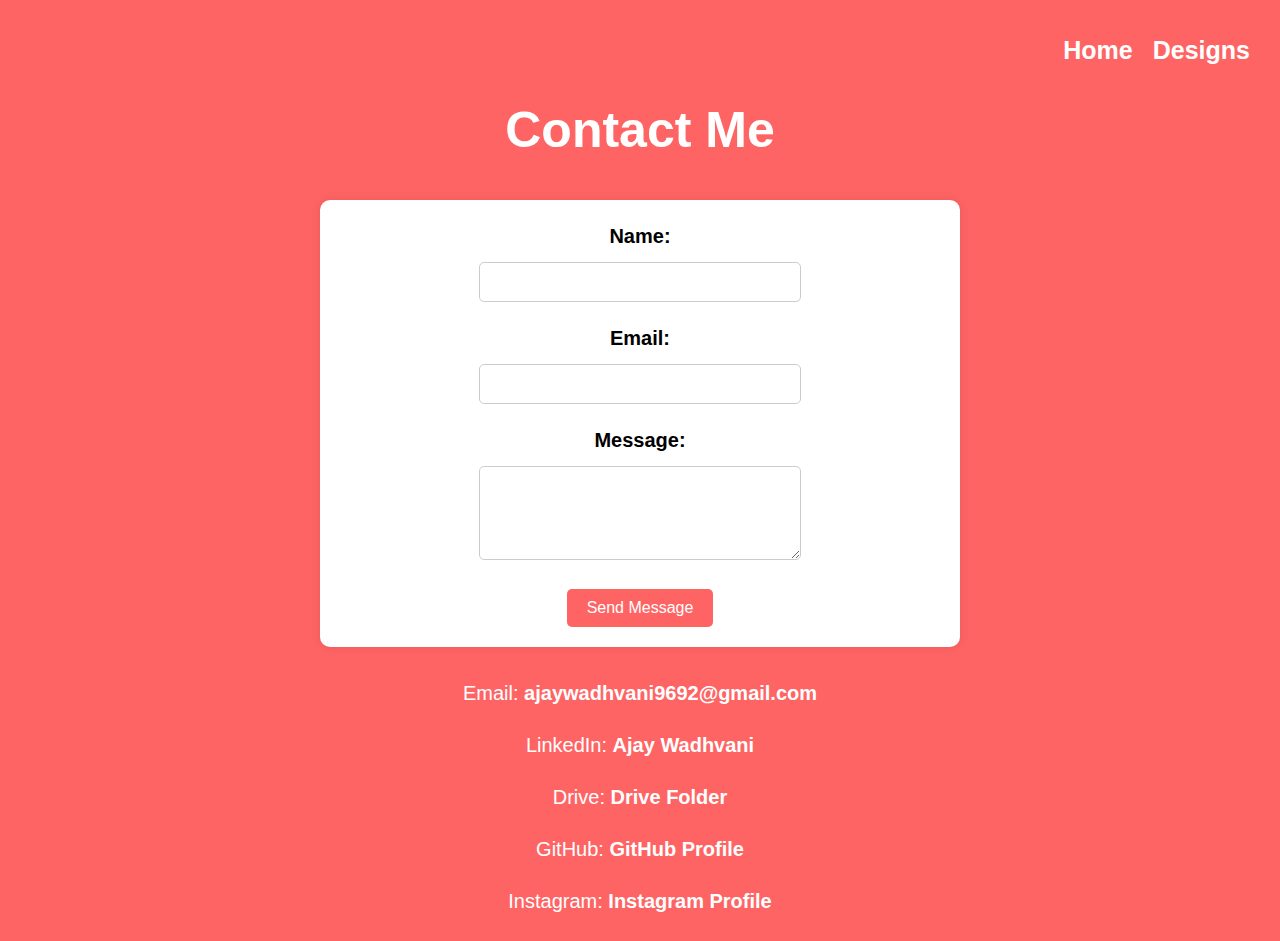
<file: Contact.html>
<!DOCTYPE html>
<html lang="en">
<head>
  <meta charset="UTF-8">
  <meta name="viewport" content="width=device-width, initial-scale=1.0">
  <link rel="stylesheet" href="css/contact.css">
  <title>Contact</title>
</head>
<body>
  <div class="container">
    <!-- Navbar -->
    <div class="Navbar">
      <a href="index.html">Home</a>
      <a href="designs.html">Designs</a>
    </div>

    <!-- Contact Form -->
    <h1>Contact Me</h1>
    <form action="#" method="POST">
      <div>
        <label for="name">Name:</label>
        <input type="text" id="name" name="name" required>
      </div>
      <div>
        <label for="email">Email:</label>
        <input type="email" id="email" name="email" required>
      </div>
      <div>
        <label for="message">Message:</label>
        <textarea id="message" name="message" rows="4" required></textarea>
      </div>
      <button type="submit">Send Message</button>
    </form>
  </div>

  <!-- Footer -->
  <div class="footer">
    <p>Email: <a href="mailto:ajaywadhvani9692@gmail.com">ajaywadhvani9692@gmail.com</a></p>
    <p>LinkedIn: <a href="https://www.linkedin.com/in/ajay-wadhvani-33953a334?utm_source=share&utm_campaign=share_via&utm_content=profile&utm_medium=android_app" target="_blank">Ajay Wadhvani</a></p>
    <p>Drive: <a href="https://drive.google.com/drive/folders/1X5qbtAWUt52B9Hs6ge5eZ3DnbijulxiJ" target="_blank">Drive Folder</a></p>
    <p>GitHub: <a href="https://github.com/Ajay0445P/" target="_blank">GitHub Profile</a></p>
    <p>Instagram: <a href="https://www.instagram.com/ajdesign212/?igsh=aGI0ZXJzNmx6cXlx#" target="_blank">Instagram Profile</a></p>
  </div>
</body>
</html>
</file>
<file: css/contact.css>
.Navbar{
  display: flex;
  gap: 20px;
  justify-content: end;
  padding-right: 30px;
  padding-top: 30px;
  font-weight: 600;
  font-size: 25px;
}
.Navbar a{
  color: white;
  text-decoration: none;
}
.Navbar a:hover{
  text-decoration: underline;
}
body{
  background-color: #FF6464;
  text-align: center;
  font-family: 'Poppins', sans-serif;
  margin: 0;
  padding: 0;
  box-sizing: border-box;
  color: white;
  font-size: 20px;
  font-weight: 500;
  line-height: 1.6;
}
body h1{
  font-size: 50px;
  margin-top: 20px;
  margin-bottom: 10px;
}
form{
  background-color: white;
  color: black;
  max-width: 600px;
  margin: 30px auto;
  padding: 20px;
  border-radius: 10px;
  box-shadow: 0 0 10px rgba(0,0,0,0.1);
}
form label{
  display: block;
  margin-bottom: 10px;
  font-weight: 600;
}
form input, form textarea{
  width: 50%;
  padding: 10px;
  margin-bottom: 20px;
  border: 1px solid #ccc;
  border-radius: 5px;
  font-size: 16px;
}
form button{
  background-color: #FF6464;
  color: white;
  border: none;
  padding: 10px 20px;
  border-radius: 5px;
  cursor: pointer;
  font-size: 16px;
}
form button:hover{
  background-color: #e05555;
}
.footer a{
  color: white;
  text-decoration: none;
  font-weight: 600;
}
.footer a:hover{
  text-decoration: underline;
}


@media (max-width: 600px) {
  .Navbar {
    flex-direction: column;
    align-items: center;
    padding: 10px 0;
  }
  .Navbar a {
    font-size: 20px;
  }
  form {
    margin: 20px;
    padding: 15px;
  }
}
@media (max-width: 400px) {
  body h1 {
    font-size: 40px;
  }
  form button {
    width: 100%;
  }
}
@import url('https://fonts.googleapis.com/css2?family=Poppins:wght@400;600&display=swap');
</file>
